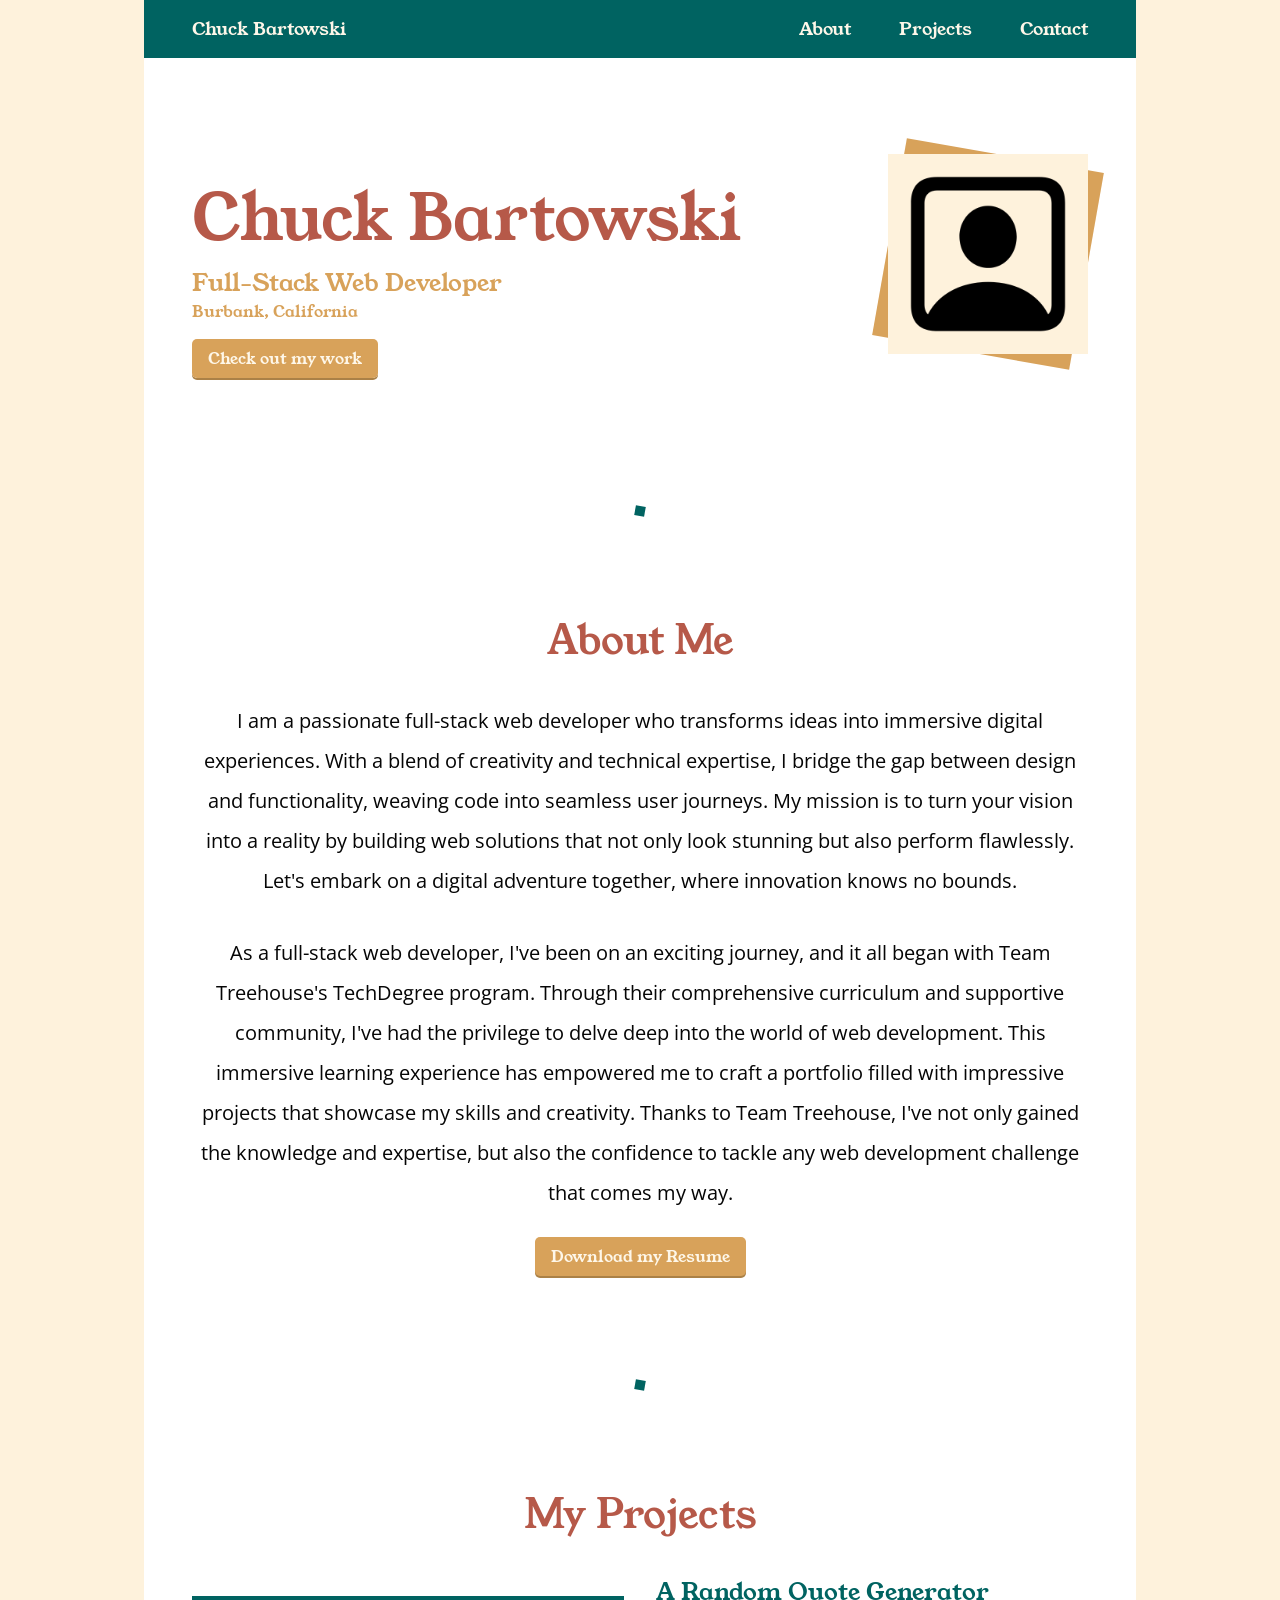
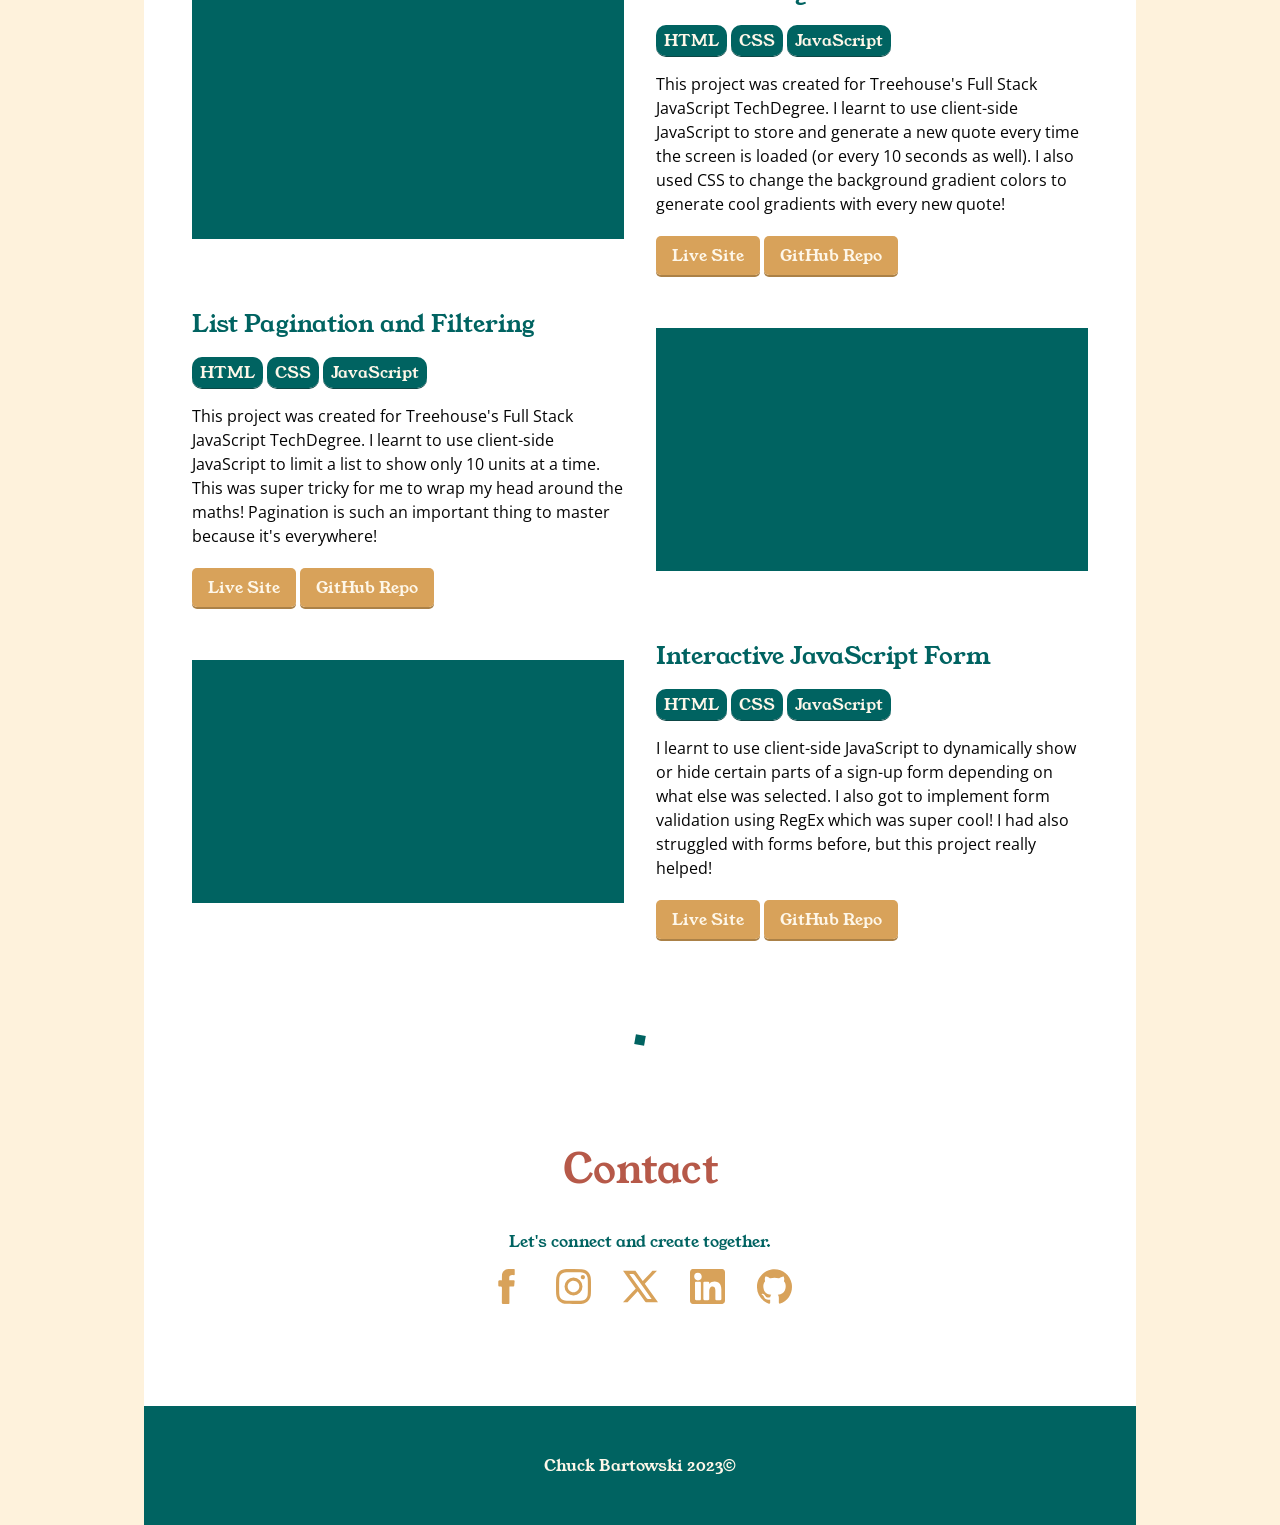
<file: index.html>
<!DOCTYPE html>
<html lang="en">
  <head>
    <meta charset="UTF-8" />
    <meta name="viewport" content="width=device-width, initial-scale=1.0" />
    <title>Chuck Bartowski</title>
    <link rel="preconnect" href="https://fonts.googleapis.com" />
    <link rel="preconnect" href="https://fonts.gstatic.com" crossorigin />
    <link
      href="https://fonts.googleapis.com/css2?family=Open+Sans:wght@300&family=Young+Serif&display=swap"
      rel="stylesheet"
    />
    <link rel="stylesheet" href="./css/styles.css" />
  </head>
  <body>
    <header>
      <span>Chuck Bartowski</span>
      <button
        id="menuBtn"
        class="menu-btn"
        aria-expanded="false"
        aria-label="Navigation Menu"
      >
        <svg
          id="openIcon"
          xmlns="http://www.w3.org/2000/svg"
          height="24"
          viewBox="0 -960 960 960"
          width="24"
        >
          <path
            d="M120-240v-80h720v80H120Zm0-200v-80h720v80H120Zm0-200v-80h720v80H120Z"
          />
        </svg>
        <svg
          id="closeIcon"
          xmlns="http://www.w3.org/2000/svg"
          height="24"
          viewBox="0 -960 960 960"
          width="24"
        >
          <path
            d="m256-200-56-56 224-224-224-224 56-56 224 224 224-224 56 56-224 224 224 224-56 56-224-224-224 224Z"
          />
        </svg>
      </button>
      <nav id="mobileNav" class="mobile-nav" aria-hidden="true">
        <ul>
          <li><a href="#about">About</a></li>
          <li><a href="#projects">Projects</a></li>
          <li><a href="#contact">Contact</a></li>
        </ul>
      </nav>
      <nav class="desktop-nav">
        <ul>
          <li><a href="#about">About</a></li>
          <li><a href="#projects">Projects</a></li>
          <li><a href="#contact">Contact</a></li>
        </ul>
      </nav>
    </header>
    <main>
      <section class="hero-container">
        <div class="hero-img-container">
          <div class="main-img-bg"></div>
          <img
            class="main-img"
            src="./images/user_placeholder.png"
            alt="photo of Chuck Bartowski"
          />
        </div>
        <div class="hero-text-container">
          <h1>Chuck Bartowski</h1>
          <p>Full-Stack Web Developer</p>
          <p>Burbank, California</p>
          <a class="btn" href="#projects">Check out my work</a>
        </div>
      </section>
      <section id="about" class="about-container">
        <div class="section-square"></div>
        <h2>About Me</h2>
        <p class="body-text">
          I am a passionate full-stack web developer who transforms ideas into
          immersive digital experiences. With a blend of creativity and
          technical expertise, I bridge the gap between design and
          functionality, weaving code into seamless user journeys. My mission is
          to turn your vision into a reality by building web solutions that not
          only look stunning but also perform flawlessly. Let's embark on a
          digital adventure together, where innovation knows no bounds.
        </p>
        <p class="body-text">
          As a full-stack web developer, I've been on an exciting journey, and
          it all began with Team Treehouse's TechDegree program. Through their
          comprehensive curriculum and supportive community, I've had the
          privilege to delve deep into the world of web development. This
          immersive learning experience has empowered me to craft a portfolio
          filled with impressive projects that showcase my skills and
          creativity. Thanks to Team Treehouse, I've not only gained the
          knowledge and expertise, but also the confidence to tackle any web
          development challenge that comes my way.
        </p>
        <a class="btn" href="#">Download my Resume</a>
      </section>
      <section id="projects" class="all-projects-container">
        <div class="section-square"></div>
        <h2>My Projects</h2>
        <article class="project-container">
          <div class="project-img-container">
            <div class="project-img"></div>
          </div>
          <div class="project-text-container">
            <h3>A Random Quote Generator</h3>
            <div class="project-techs">
              <span>HTML</span>
              <span>CSS</span>
              <span>JavaScript</span>
            </div>
            <p class="body-text">
              This project was created for Treehouse's Full Stack JavaScript
              TechDegree. I learnt to use client-side JavaScript to store and
              generate a new quote every time the screen is loaded (or every 10
              seconds as well). I also used CSS to change the background
              gradient colors to generate cool gradients with every new quote!
            </p>
            <div class="project-links">
              <a href="#" class="btn">Live Site</a>
              <a href="#" class="btn">GitHub Repo</a>
            </div>
          </div>
        </article>
        <article class="project-container">
          <div class="project-img-container">
            <div class="project-img"></div>
          </div>
          <div class="project-text-container">
            <h3>List Pagination and Filtering</h3>
            <div class="project-techs">
              <span>HTML</span>
              <span>CSS</span>
              <span>JavaScript</span>
            </div>
            <p class="body-text">
              This project was created for Treehouse's Full Stack JavaScript
              TechDegree. I learnt to use client-side JavaScript to limit a list
              to show only 10 units at a time. This was super tricky for me to
              wrap my head around the maths! Pagination is such an important
              thing to master because it's everywhere!
            </p>
            <div class="project-links">
              <a href="#" class="btn">Live Site</a>
              <a href="#" class="btn">GitHub Repo</a>
            </div>
          </div>
        </article>
        <article class="project-container">
          <div class="project-img-container">
            <div class="project-img"></div>
          </div>
          <div class="project-text-container">
            <h3>Interactive JavaScript Form</h3>
            <div class="project-techs">
              <span>HTML</span>
              <span>CSS</span>
              <span>JavaScript</span>
            </div>
            <p class="body-text">
              I learnt to use client-side JavaScript to dynamically show or hide
              certain parts of a sign-up form depending on what else was
              selected. I also got to implement form validation using RegEx
              which was super cool! I had also struggled with forms before, but
              this project really helped!
            </p>
            <div class="project-links">
              <a href="#" class="btn">Live Site</a>
              <a href="#" class="btn">GitHub Repo</a>
            </div>
          </div>
        </article>
      </section>
      <section id="contact" class="contact-container">
        <div class="section-square"></div>
        <h2>Contact</h2>
        <p>Let's connect and create together.</p>
        <div class="socials-container">
          <a href="#">
            <svg
              xmlns="http://www.w3.org/2000/svg"
              viewBox="0 0 14.17 30.14"
              xmlns:v="https://vecta.io/nano"
            >
              <path
                d="M9.46 9.7h3.88c.59-.01.81.22.75.8l-.35 3.74c-.05.72-.36.95-1.06.91-.97-.06-1.95-.01-3.02-.01l-.07.91v12.96c0 1.03-.1 1.13-1.15 1.13-1.42 0-2.84-.04-4.26.02-.8.03-1.1-.24-1.1-1.04l.06-12.11c.02-1.88.05-1.88-1.84-1.89-.22 0-.49.08-.66-.02-.24-.13-.58-.39-.59-.6a55.78 55.78 0 0 1 0-4.09c0-.22.35-.56.58-.6.54-.09 1.11-.07 1.67-.02.66.06.89-.15.86-.84-.05-1.11-.03-2.23.02-3.34C3.31 2.44 5.5.21 8.65.06L13.41 0c.52 0 .76.16.75.72v3.84c0 .55-.22.74-.75.72-.75-.03-1.51-.03-2.26 0-1.02.05-1.52.52-1.66 1.53-.04.33-.03.67-.04 1v1.88z"
              />
            </svg>
          </a>
          <a href="#">
            <svg
              xmlns="http://www.w3.org/2000/svg"
              viewBox="0 0 31.15 31.14"
              xmlns:v="https://vecta.io/nano"
            >
              <path
                d="M15.58 0l7.36.16c1.65.16 3.22.6 4.59 1.59 1.87 1.35 2.9 3.2 3.31 5.44.25 1.38.28 2.78.29 4.17.03 3.42.07 6.85-.05 10.27-.05 1.28-.19 2.56-.62 3.77-.98 2.74-2.9 4.46-5.69 5.22-1.62.44-3.29.46-4.95.47-3.48.03-6.97.07-10.45-.06-1.25-.05-2.49-.19-3.67-.62-2.72-.99-4.44-2.89-5.19-5.67-.44-1.63-.46-3.31-.47-4.98C.01 16.3-.03 12.84.1 9.38c.05-1.26.19-2.51.62-3.7C1.69 2.97 3.6 1.25 6.38.49 8.08.03 9.83.04 11.57.01c1.34-.02 2.68 0 4.01 0zm12.75 15.56v-3.94c-.03-1.34-.01-2.68-.26-4-.36-1.94-1.38-3.37-3.22-4.16-1.01-.43-2.09-.55-3.18-.59-3.4-.13-6.8-.09-10.21-.06-1.28.01-2.56.02-3.83.26-1.94.37-3.37 1.38-4.16 3.22-.43 1.01-.54 2.09-.58 3.18-.12 3.4-.09 6.8-.06 10.21.01 1.28.02 2.56.26 3.83.37 1.94 1.39 3.37 3.23 4.15 1 .42 2.07.54 3.15.58 3.41.13 6.83.09 10.24.06 1.27-.01 2.54-.02 3.79-.25 1.2-.23 2.25-.71 3.11-1.6 1.03-1.06 1.44-2.37 1.57-3.79.22-2.36.13-4.73.14-7.09zm-4.76-.01a8.01 8.01 0 0 1-7.98 8 8.01 8.01 0 0 1-8-7.98 8.01 8.01 0 0 1 7.98-8 8.01 8.01 0 0 1 8 7.98zm-7.95-5.18c-2.83-.05-5.16 2.24-5.23 5.12-.06 2.84 2.25 5.2 5.14 5.25 2.83.05 5.16-2.24 5.23-5.12.06-2.84-2.25-5.2-5.14-5.25zm8.27-4.99c1.03 0 1.87.83 1.87 1.87 0 1.03-.83 1.87-1.87 1.87a1.86 1.86 0 0 1-1.87-1.87c0-1.03.83-1.87 1.87-1.87z"
              />
            </svg>
          </a>
          <a href="#">
            <svg
              xmlns="http://www.w3.org/2000/svg"
              viewBox="0 0 34.29 30.82"
              xmlns:v="https://vecta.io/nano"
            >
              <path
                d="M0 30.76l2.43-2.62 6.81-7.22 2.96-3.12c.28-.28.21-.47.01-.74L5.33 7.5.2.34C.15.27.11.18.05.05L.46.01 11.75 0c.36 0 .56.13.76.41l6.66 9.29c.06.09.14.17.26.31l1.82-1.92 5.9-6.27L28.58.28c.13-.13.36-.25.54-.25l3.83-.01c.07 0 .15.03.33.07L21.36 12.76l12.92 18.06h-1.05c-3.57 0-7.13-.01-10.7 0-.41 0-.57-.23-.77-.49l-6.67-9.29-.66-.9-2 2.09-7.78 8.27c-.17.17-.47.3-.72.3-1.16.03-2.32.01-3.48 0-.11 0-.22-.02-.46-.04zm28.04-3.21l-.52-.75-6.23-8.64-9.86-13.74c-.64-.91-1.28-1.32-2.38-1.19-.88.1-1.78.02-2.77.02.11.19.17.3.24.4l9.68 13.44 6.83 9.48c.53.75 1.05 1.1 1.98 1.01.96-.09 1.95-.02 3.02-.02z"
              />
            </svg>
          </a>
          <a href="#">
            <svg
              xmlns="http://www.w3.org/2000/svg"
              viewBox="0 0 30.82 30.82"
              xmlns:v="https://vecta.io/nano"
            >
              <path
                d="M0 28.11V2.71c.03-.08.07-.16.08-.25C.18 1.32 1.16.27 2.28.09L2.71 0h25.4c.08.03.16.07.25.08 1.14.1 2.2 1.08 2.37 2.2.02.14.06.29.09.43v25.4c-.03.08-.07.16-.08.25-.1 1.14-1.08 2.2-2.2 2.37-.14.02-.29.06-.43.09H2.71c-.08-.03-.16-.07-.25-.08-1.14-.1-2.2-1.08-2.37-2.2-.02-.14-.06-.29-.09-.43zm16.94-14.9v-1.02c0-.58-.32-.9-.88-.9h-3.37c-.58 0-.91.32-.91.91v14.32c0 .61.33.94.95.94h3.25c.65 0 .96-.31.96-.95v-7.28c0-.83.18-1.61.54-2.35.47-.96 1.36-1.46 2.48-1.39 1.03.06 1.75.62 2.11 1.65.25.7.29 1.43.29 2.16l-.02 4.93.02 2.38c.02.59.33.86.93.86h3.37c.65 0 .98-.32.98-.98l-.06-8.72c-.02-1.18-.2-2.35-.65-3.46-.48-1.19-1.23-2.17-2.43-2.7-1.78-.77-3.6-.75-5.42-.12-.88.3-1.55.9-2.14 1.72zM4.43 19.39v7.07c0 .69.32 1.01 1.01 1.02h3.04c.8 0 1.11-.31 1.11-1.11v-7.94-6.11c0-.69-.33-1.02-1.01-1.02H5.42c-.68 0-.99.31-.99.99v7.1zm5.89-12.7c0-1.83-1.5-3.34-3.32-3.32A3.29 3.29 0 0 0 3.69 6.7C3.68 8.53 5.2 10.01 7 10.02a3.35 3.35 0 0 0 3.33-3.33z"
              />
            </svg>
          </a>
          <a href="#">
            <svg
              xmlns="http://www.w3.org/2000/svg"
              viewBox="0 0 31.32 30.82"
              xmlns:v="https://vecta.io/nano"
            >
              <path
                d="M18.58 22.82l2.43-.57c2.6-.78 4.05-2.58 4.49-5.22.22-1.33.29-2.67-.11-3.99-.23-.76-.59-1.45-1.11-2.05a.49.49 0 0 1-.12-.56c.37-1.24.26-2.46-.18-3.66-.04-.12-.26-.27-.37-.26-.52.07-1.07.13-1.55.33-.76.32-1.47.77-2.21 1.14-.16.08-.38.13-.54.09a15.28 15.28 0 0 0-7.24 0 .86.86 0 0 1-.57-.09c-1.04-.64-2.09-1.25-3.33-1.44-.67-.1-.74-.07-.92.57-.33 1.13-.38 2.27-.04 3.42.03.11 0 .28-.06.36-1.41 1.67-1.65 3.62-1.37 5.69.18 1.33.56 2.57 1.4 3.64 1.07 1.35 2.54 1.99 4.17 2.33l1.42.25c-.52.57-.79 1.21-.92 1.92-.02.1-.15.22-.25.27-1.74.75-3.3.25-4.31-1.37-.52-.83-1.21-1.45-2.21-1.62-.19-.03-.4-.02-.59.02-.4.09-.45.3-.16.59a1.35 1.35 0 0 0 .35.28 3.57 3.57 0 0 1 1.63 1.98c.61 1.83 2.39 2.61 4.31 2.43l1.16-.14-.01 3.01c-.02.55-.55.81-1.15.6-1.36-.46-2.64-1.09-3.81-1.93C2.15 25.45-.15 20.88 0 15.16.21 7.8 5.67 1.55 12.91.25c8.42-1.52 16.51 4.09 18.12 12.55 1.47 7.7-2.87 15.31-10.19 17.9-.88.31-1.31 0-1.3-.93l.02-3.92c0-1.12-.17-2.18-.98-3.03z"
              />
            </svg>
          </a>
        </div>
      </section>
    </main>
    <footer>
      <span>Chuck Bartowski 2023&copy;</span>
    </footer>
    <script src="./js/app.js"></script>
  </body>
</html>
</file>
<file: css/styles.css>
/* Universal Presets */
* {
  box-sizing: border-box;
  margin: 0;
  padding: 0;
}

/* Global CSS Variables */
:root {
  --body-bg: #fef2dc;
  --header-text: #fef7e9;
  --body-text: #050505;
  --headings: #b65949;
  --primary: #006361;
  --primary-shadow: #0d4645;
  --secondary: #d8a25a;
  --secondary-shadow: #ab8147;
  --white: #ffffff;

  font-family: "Young Serif", serif;
  text-align: center;
  scroll-behavior: smooth;
}

/* BASE STYLES */

body {
  background-color: var(--body-bg);
}

img {
  display: block;
  max-width: 100%;
}

main {
  display: flex;
  flex-direction: column;
  align-items: center;
  padding: 3rem 1rem;
  background-color: var(--white);
}

section {
  display: flex;
  flex-direction: column;
  align-items: center;
  max-width: 470px;
  margin-bottom: 3.5rem;
}

section:last-of-type {
  margin-bottom: 0;
}

h1 {
  font-size: 3rem;
  line-height: 1;
}

h3 {
  margin-bottom: 0.5rem;
  font-size: 1rem;
  color: var(--primary);
}

li {
  list-style: none;
}

a {
  text-decoration: none;
  color: inherit;
}

/* DRY */

main,
footer {
  margin-inline: 1rem;
}

h1,
h2 {
  margin-bottom: 1rem;
  color: var(--headings);
}

h1,
h2,
h3 {
  font-weight: 400;
}

.section-square,
.main-img-bg {
  rotate: 10deg;
}

.hero-container p:last-of-type,
.about-container p:last-of-type {
  margin-bottom: 1.5rem;
}

/* UTILITY CLASSES */

.btn {
  padding: 0.5rem 1rem;
  border-radius: 5px;
  color: var(--header-text);
  background-color: var(--secondary);
  box-shadow: 0 2px var(--secondary-shadow);
  transition: background-color 0.3s ease;
}

.btn:hover {
  background-color: var(--secondary-shadow);
}

.section-square {
  width: 10px;
  height: 10px;
  margin-bottom: 3rem;
  background-color: var(--primary);
}

.body-text {
  font-family: "Open Sans", sans-serif;
  font-size: 0.75rem;
  line-height: 2;
  color: var(--body-text);
}

/* CUSTOM STYLES */

#closeIcon,
/* .mobile-nav, temporary */
.desktop-nav {
  display: none;
}

/* HEADER */

header {
  position: relative;
  display: flex;
  justify-content: space-between;
  align-items: center;
  padding: 1rem;
  color: var(--header-text);
  background-color: var(--primary);
  overflow: hidden;
}

.menu-btn {
  cursor: pointer;
  height: 24px;
  width: 24px;
  background: none;
  border: none;
  fill: var(--header-text);
  transition: fill 0.3s ease;
}

.menu-btn:hover {
  fill: var(--secondary);
}

/* MOBILE NAV */

.mobile-nav {
  position: absolute;
  z-index: 50;
  /* add initially */
  top: 56px; /* moved lower later */
  left: 0;
  width: 100%;
  padding-top: 2rem;
  font-size: 2.5rem;
  background-color: var(--primary);
  transform: translateX(100%);
  transition: transform 0.3s ease;
}

/* added later */
.mobile-nav.open {
  transform: translateX(0%);
}

header:has(.mobile-nav.open) {
  overflow: visible;
}

.mobile-nav li {
  margin-bottom: 2rem;
}

.mobile-nav a,
.desktop-nav a {
  transition: color 0.3s ease;
}

.mobile-nav a:hover,
.desktop-nav a:hover {
  color: var(--secondary);
}

/* HERO SECTION */

.hero-img-container {
  display: flex;
  justify-content: center;
  margin-bottom: 3rem;
}

.main-img-bg {
  position: relative;
  width: 200px;
  height: 200px;
  background-color: var(--secondary);
}

.main-img {
  position: absolute;
  width: 200px;
  background-color: var(--body-bg);
}

.hero-container p {
  font-size: 1.2rem;
  color: var(--secondary);
}

.hero-container p:last-of-type {
  font-size: 0.9rem;
}

/* ABOUT */

.about-container p {
  margin-bottom: 1rem;
}

/* PROJECTS */

.project-container {
  margin-bottom: 2.5rem;
  width: 100%;
}

.project-container:last-of-type {
  margin-bottom: 0;
}

.project-img-container {
  width: 100%;
  height: auto;
  margin-bottom: 0.5rem;
}

.project-img {
  aspect-ratio: 16/9;
  background-color: var(--primary);
}

.project-img img {
  border: 3px solid var(--body-bg);
}

.project-techs {
  margin-bottom: 0.5rem;
}

.project-techs span {
  padding: 0.25rem 0.5rem;
  border-radius: 10px;
  font-size: 0.6rem;
  color: var(--header-text);
  background-color: var(--primary);
  box-shadow: 0 1px var(--primary-shadow);
}

.project-text-container p {
  margin-bottom: 1rem;
  font-size: 0.7rem;
  line-height: 1.5;
}

.project-links a {
  font-size: 0.75rem;
}

/* CONTACT */

.contact-container p {
  margin-bottom: 0.5rem;
  font-size: 0.9rem;
  color: var(--primary);
}

.socials-container {
  display: flex;
  gap: 1rem;
}

.socials-container svg {
  width: 20px;
  height: 20px;
  fill: var(--secondary);
  transition: transform 0.3s ease, fill 0.3s ease;
}

.socials-container svg:hover {
  transform: scale(1.2);
  fill: var(--secondary-shadow);
}

/* FOOTER */

footer {
  padding-block: 1.5rem;
  font-size: 0.75rem;
  color: var(--header-text);
  background-color: var(--primary);
}

/* MEDIA QUERIES */

@media (min-width: 1024px) {
  .menu-btn,
  .mobile-nav {
    display: none;
  }

  .desktop-nav {
    display: block;
  }

  .desktop-nav ul {
    display: flex;
    gap: 3rem;
  }

  .hero-container {
    flex-direction: row-reverse;
    justify-content: space-between;
    text-align: left;
  }

  .project-container {
    display: flex;
    gap: 2rem;
    align-items: center;
    text-align: left;
  }

  .project-container:nth-of-type(even) {
    flex-direction: row-reverse;
  }

  .project-text-container,
  .project-img-container {
    flex-basis: 50%;
  }

  .socials-container {
    gap: 2rem;
  }

  .socials-container svg {
    width: 35px;
    height: 35px;
  }

  /* FONT SIZES & SPACING */

  header,
  main,
  footer {
    max-width: 992px;
    margin-inline: auto;
    padding-inline: 3rem;
  }

  main {
    padding-block: 6rem;
  }

  section {
    width: 100%;
    max-width: 100%;
    margin-bottom: 6.5rem;
  }

  .section-square {
    margin-bottom: 6rem;
  }

  .about-container p {
    margin-bottom: 2rem;
  }

  .project-text-container {
    display: flex;
    flex-direction: column;
    gap: 0.75rem;
  }

  .contact-container p {
    margin-bottom: 1rem;
  }

  footer {
    padding-block: 3rem;
  }

  h1 {
    font-size: 4rem;
  }

  h2 {
    margin-bottom: 2rem;
    font-size: 2.5rem;
  }

  h3,
  .hero-container p {
    font-size: 1.5rem;
  }

  .body-text {
    font-size: 1.25rem;
  }

  header {
    font-size: 1.15rem;
  }

  .project-text-container p,
  .hero-container p:last-of-type,
  .project-techs span,
  .project-links a,
  .contact-container p,
  footer {
    font-size: 1rem;
  }
}
</file>
